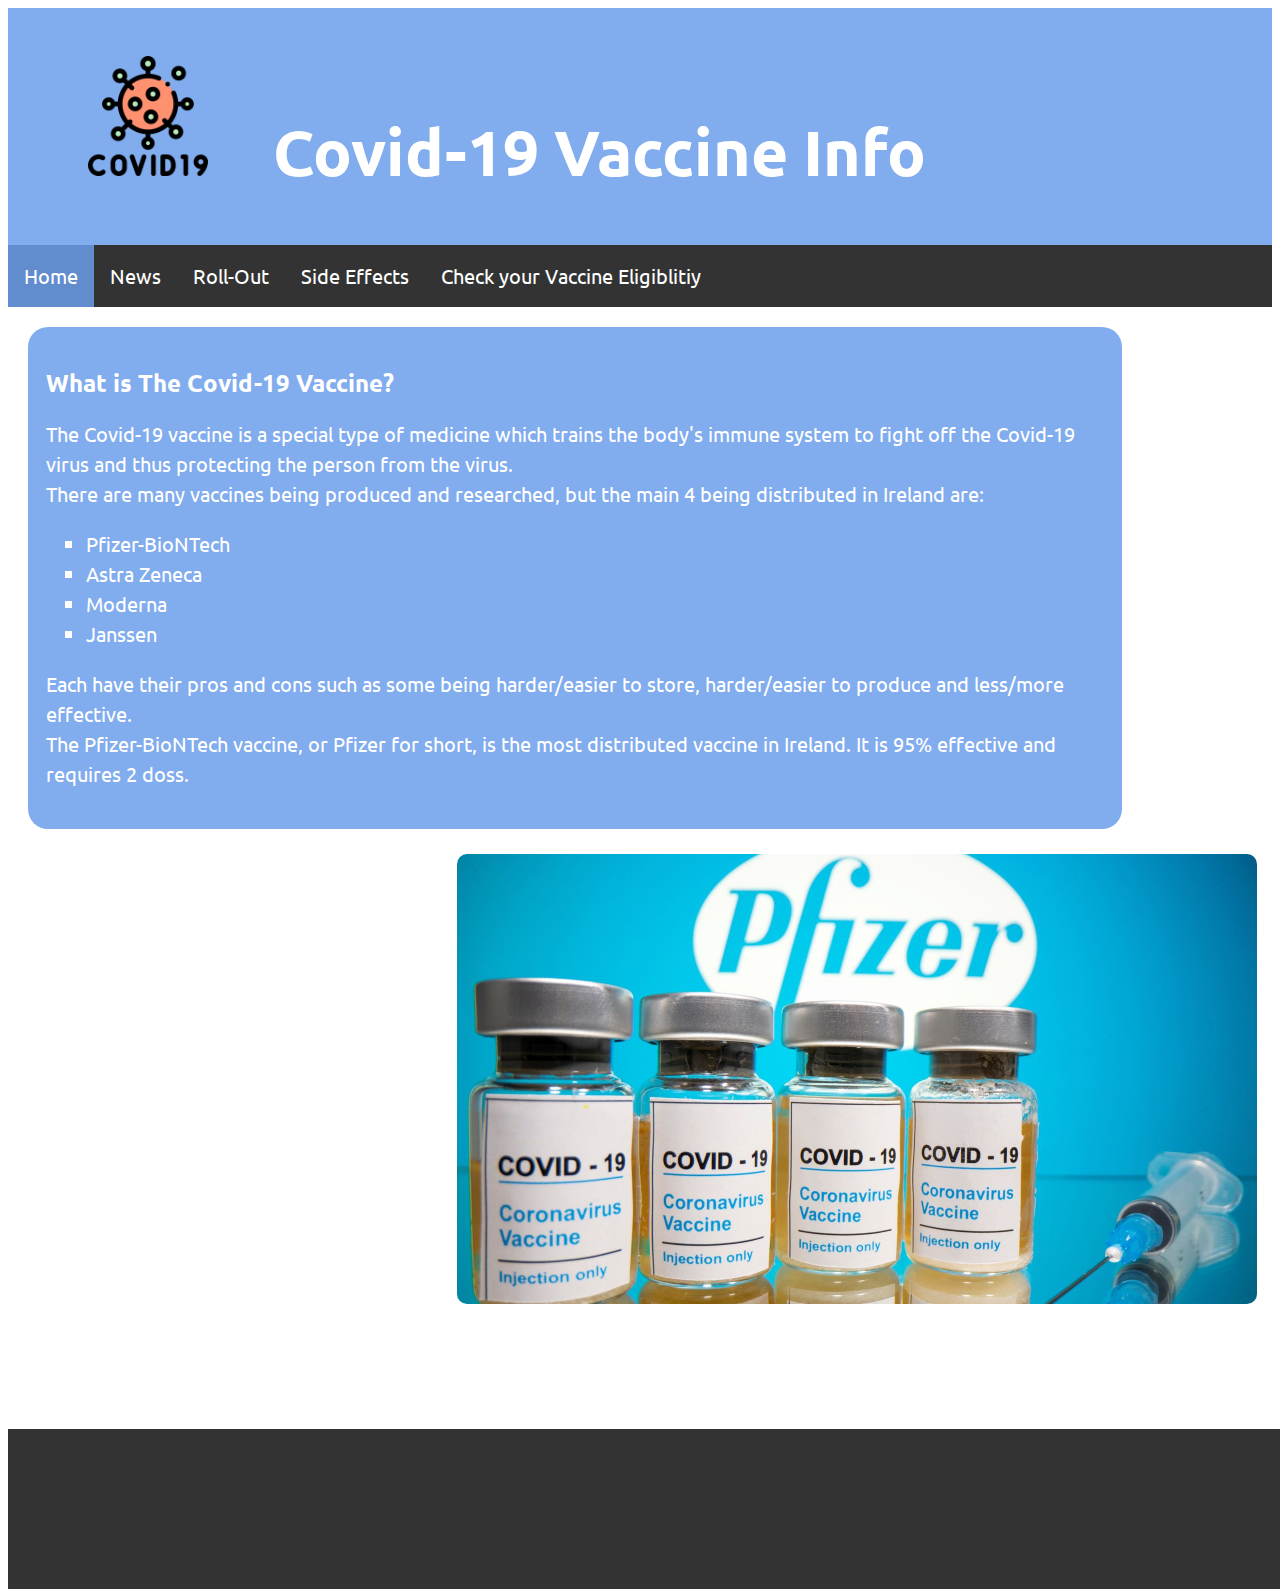
<file: Covid-19-Vaccine-Info-Page-David-Boland/index.html>
<!DOCTYPE html>
<html>
  <head>
    <meta charset="utf-8">
    <meta name="viewport" content="width=device-width">
    <title>Home - Covid Vaccine</title>
    <link href="style.css" rel="stylesheet" type="text/css" />
    <link rel="preconnect" href="https://fonts.gstatic.com">
    <link href="https://fonts.googleapis.com/css2?family=Ubuntu&display=swap" rel="stylesheet">
    <link rel="shortcut icon" href="coronavirus.png">
  </head>
  <body>
    <script src="script.js"></script>
    <div class="pageheader">
      <h1>
        <a href="index.html" style="text-decoration:none;">
          <img class="covid-icon" src="covid-19.png" alt="Covid Icon" >
        </a> 
        Covid-19 Vaccine Info</h1>
    </div>
    <ul class="navbarurls">
      <div class="navbar">
        <li class="navbarblock" ><a href="index.html" style="background-color: rgba(106, 157, 235, 0.842);">Home</a></li>
        <li class="navbarblock"><a href="news.html">News</a></li>
        <li class="navbarblock"><a href="roll-out.html">Roll-Out</a></li>
        <li class="navbarblock"><a href="sideaffects.html">Side Effects</a></li>
        <li class="navbarblock"><a href="vaccine-eligibility.html">Check your Vaccine Eligiblitiy</a></li>
      </div>
    </ul>
       
      <div class="textblocks">
        <h2>What is The Covid-19 Vaccine?</h2>
        <p class="main-p">
          The Covid-19 vaccine is a special type of medicine which trains the body's immune system to fight off the Covid-19 virus and thus protecting the person from the virus.
          <br>
          There are many vaccines being produced and researched, but the main 4 being distributed in Ireland are:
          </p>
            <ul style="list-style-type: square;">
              <li class="main-p">Pfizer-BioNTech</li>
              <li class="main-p">Astra Zeneca</li>
              <li class="main-p">Moderna </li>
              <li class="main-p">Janssen</li>
            </ul>
          <p class="main-p">
            Each have their pros and cons such as some being harder/easier to store, harder/easier to produce and less/more effective.
            <br>
            The Pfizer-BioNTech vaccine, or Pfizer for short, is the most distributed vaccine in Ireland. It is 95% effective and requires 2 doss.
          </p>
      </div>
      <div><img src="covidpfizervaccine.jpg" alt="covid vaccine" class="covid-pfizer-vaccine-image"></div>
      <footer class="footer" style="margin-top: 600px;"></footer>
  </body>
</html>
</file>
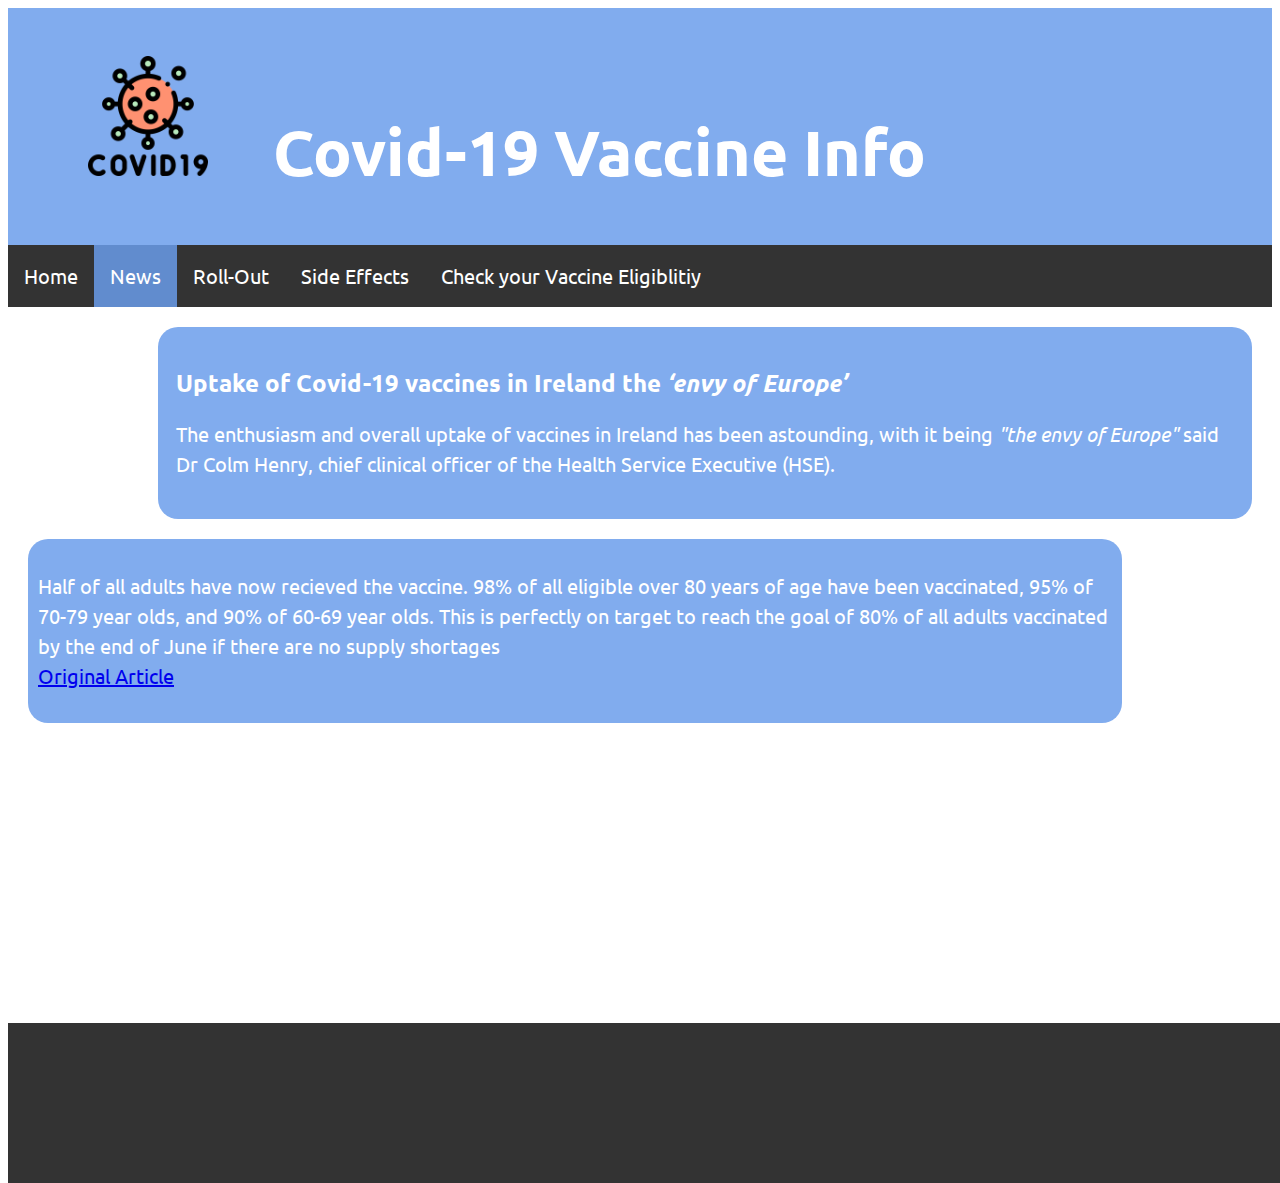
<file: Covid-19-Vaccine-Info-Page-David-Boland/news.html>
<!DOCTYPE html>
<html>
  <head>
    <meta charset="utf-8">
    <meta name="viewport" content="width=device-width">
    <title>News - Covid Vaccine</title>
    <link href="style.css" rel="stylesheet" type="text/css" />
    <link rel="preconnect" href="https://fonts.gstatic.com">
    <link href="https://fonts.googleapis.com/css2?family=Ubuntu&display=swap" rel="stylesheet">
    <link rel="shortcut icon" href="coronavirus.png">
  </head>
  <body>
      <!-- <h1> <div class="covid-icon"><img src="covid-19.png" alt="Covid Icon" style="width:100px;"></div> Covid-19 Vaccine Info</h1> -->
    <script src="script.js"></script>
    <div class="pageheader">
      <h1>
        <a href="index.html" style="text-decoration:none;">
          <img src="covid-19.png" alt="Covid Icon" class="covid-icon">
        </a> 
        Covid-19 Vaccine Info</h1>
    </div>
    <ul class="navbarurls">
      <div class="navbar">
        <li class="navbarblock"><a href="index.html">Home</a></li>
        <li class="navbarblock" ><a href="news.html" style="background-color: rgba(106, 157, 235, 0.842);">News</a></li>
        <li class="navbarblock"><a href="roll-out.html">Roll-Out</a></li>
        <li class="navbarblock"><a href="sideaffects.html">Side Effects</a></li>
        <li class="navbarblock"><a href="vaccine-eligibility.html">Check your Vaccine Eligiblitiy</a></li>
      </div>
    </ul>
    <div class="textblocks" style="float: right; margin-right:20px; margin-left:150px;">
      <h2>Uptake of Covid-19 vaccines in Ireland the <i>‘envy of Europe’</i></h2>
      <p class="main-p">The enthusiasm and overall uptake of vaccines in Ireland has been astounding, with it being <i>"the envy of Europe"</i> said Dr Colm Henry, chief clinical officer of the Health Service Executive (HSE). </p>
    </div>
    <div class="textblocks" style="padding: 12px 10px;">
      <p class="main-p"> Half of all adults have now recieved the vaccine. 98% of all eligible over 80 years of age have been vaccinated, 95% of 70-79 year olds, and 90% of 60-69 year olds. This is perfectly on target to reach the goal of 80% of all adults vaccinated by the end of June if there are no supply shortages 
        <br>
        <a href="https://www.irishtimes.com/news/health/uptake-of-covid-19-vaccines-in-ireland-the-envy-of-europe-1.4579771" style="text-align: center;">Original Article</a>
      </p>
    </div>
    <footer class="footer"></footer>
  </body>
</html>
</file>
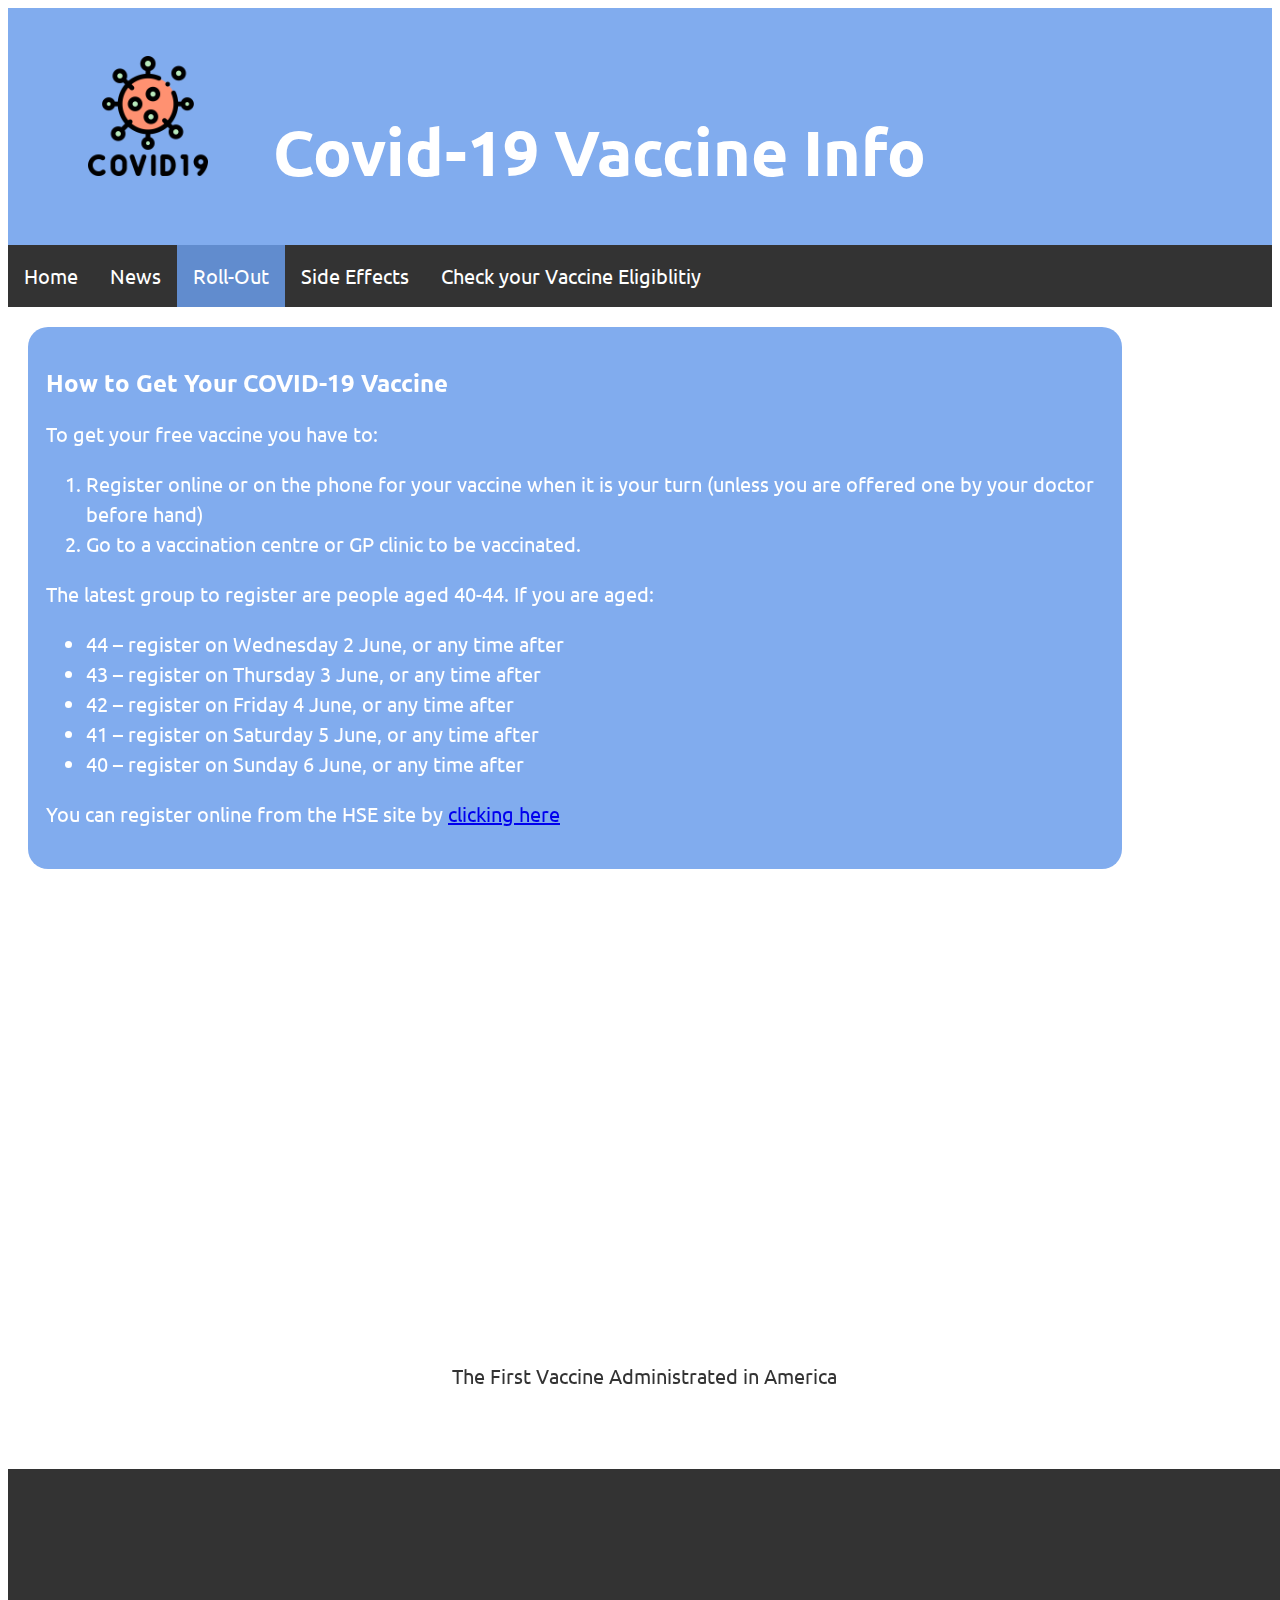
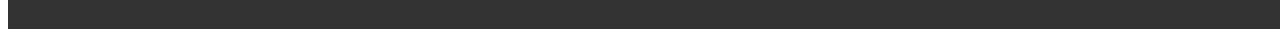
<file: Covid-19-Vaccine-Info-Page-David-Boland/roll-out.html>
<!DOCTYPE html>
<html>
  <head>
    <meta charset="utf-8">
    <meta name="viewport" content="width=device-width">
    <title>Roll-Out - Covid Vaccine</title>
    <link href="style.css" rel="stylesheet" type="text/css" />
    <link rel="preconnect" href="https://fonts.gstatic.com">
    <link href="https://fonts.googleapis.com/css2?family=Ubuntu&display=swap" rel="stylesheet">
    <link rel="shortcut icon" href="coronavirus.png">
  </head>
  <body>
    <script src="script.js"></script>
    <div class="pageheader">
      <h1>
        <a href="index.html" style="text-decoration:none;">
          <img src="covid-19.png" alt="Covid Icon" class="covid-icon">
        </a> 
        Covid-19 Vaccine Info</h1>
    </div>
    <ul class="navbarurls">
      <div class="navbar">
        <li class="navbarblock"><a href="index.html">Home</a></li>
        <li class="navbarblock"><a href="news.html">News</a></li>
        <li class="navbarblock"><a href="roll-out.html" style="background-color: rgba(106, 157, 235, 0.842);">Roll-Out</a></li>
        <li class="navbarblock"><a href="sideaffects.html">Side Effects</a></li>
        <li class="navbarblock"><a href="vaccine-eligibility.html">Check your Vaccine Eligiblitiy</a></li>
      </div>
    </ul>
    <div class="textblocks">
      <h2>How to Get Your COVID-19 Vaccine</h2>
      <p class="main-p">
        To get your free vaccine you have to:
      </p>
      <ol class="main-p">
        <li>Register online or on the phone for your vaccine when it is your turn (unless you are offered one by your doctor before hand)</li>
        <li>Go to a vaccination centre or GP clinic to be vaccinated.</li>
      </ol>
      <p class="main-p">The latest group to register are people aged 40-44. If you are aged:</p>
      <ul class="main-p">
        <li>44 – register on Wednesday 2 June, or any time after</li>
        <li>43 – register on Thursday 3 June, or any time after</li>
        <li>42 – register on Friday 4 June, or any time after</li>
        <li>41 – register on Saturday 5 June, or any time after</li>
        <li>40 – register on Sunday 6 June, or any time after</li>
      </ul>
      <p class="main-p">You can register online from the HSE site by <a href="https://vaccine.hse.ie">clicking here</a></p>
    </div>
    <div style="float: right; margin: 20px;"><iframe width="800" height="450" src="https://www.youtube.com/embed/iv30MVMOkuY" title="YouTube video player" frameborder="0" allow="accelerometer; autoplay; clipboard-write; encrypted-media; gyroscope; picture-in-picture" allowfullscreen></iframe> 
    <p class="vid-details">The First Vaccine Administrated in America</p>
    </div>
    <footer class="footer" style="margin-top:600px"></footer>
  </body>
</html>
</file>
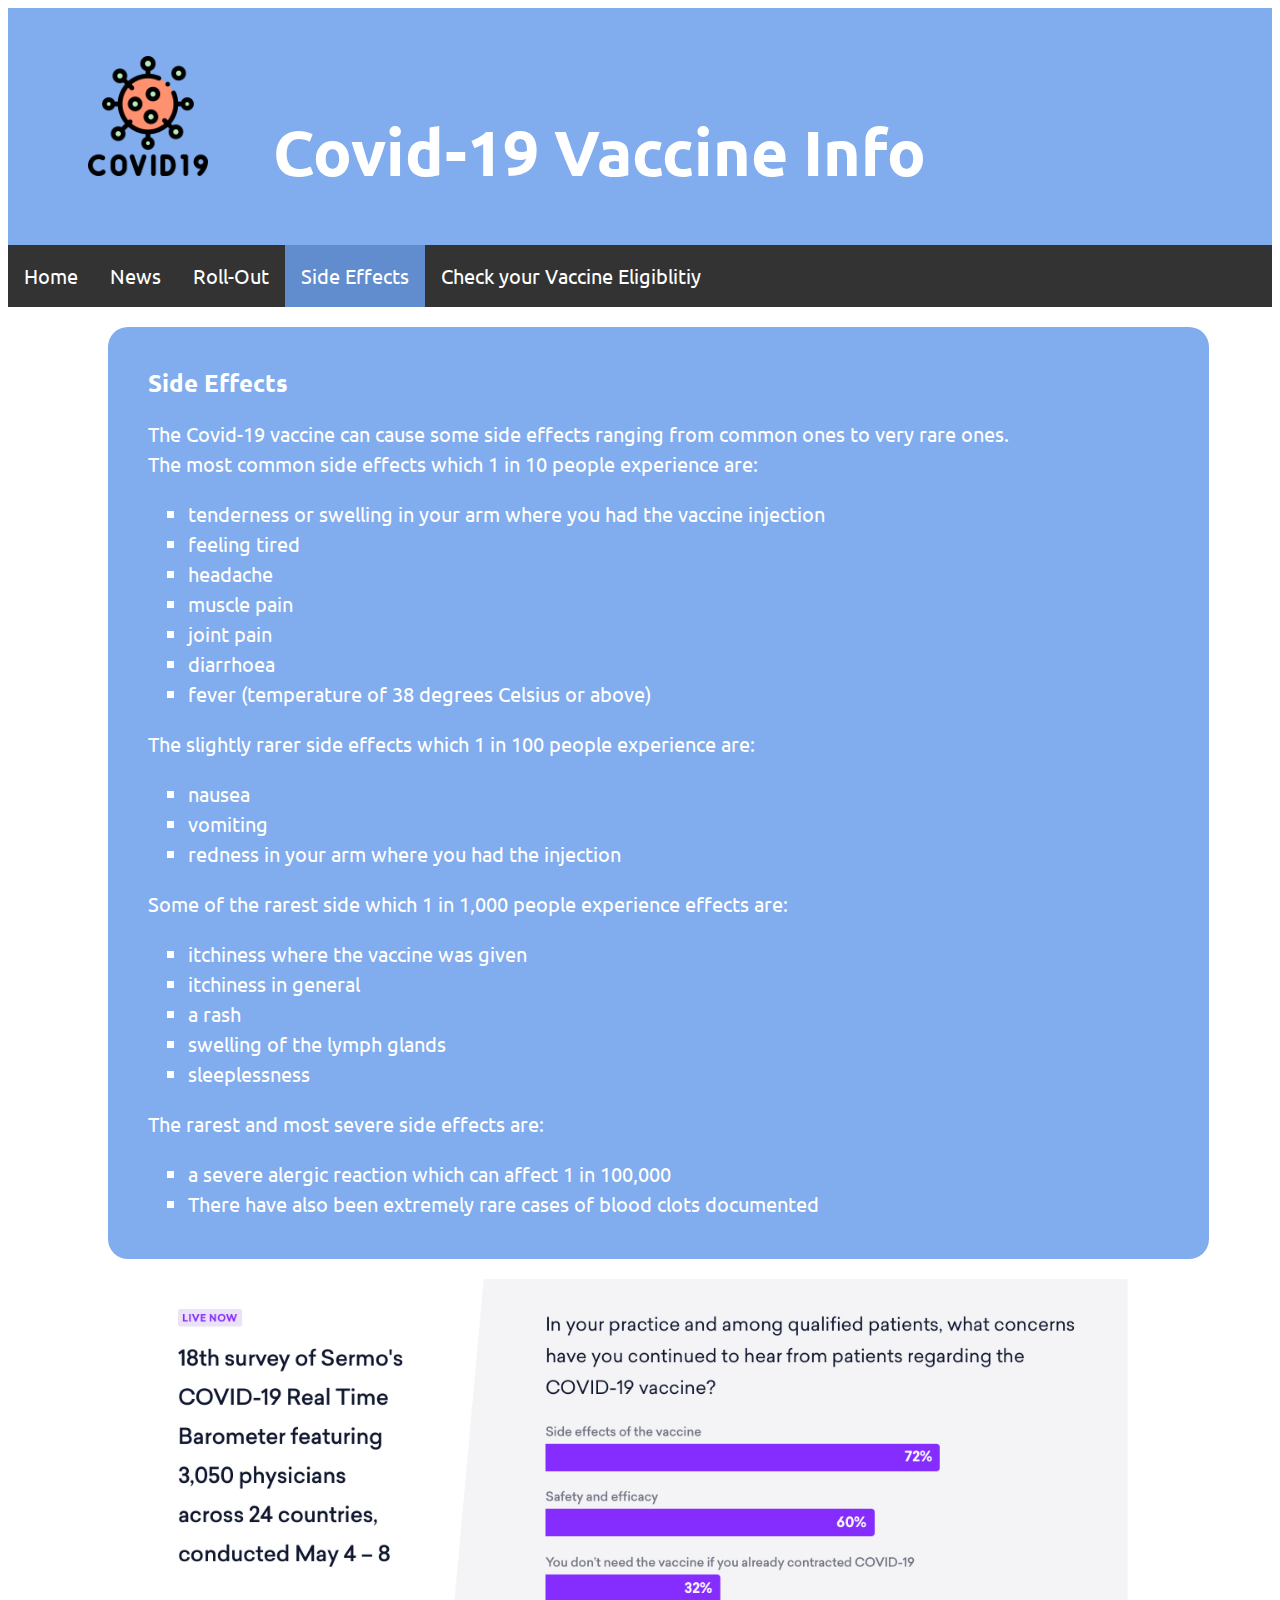
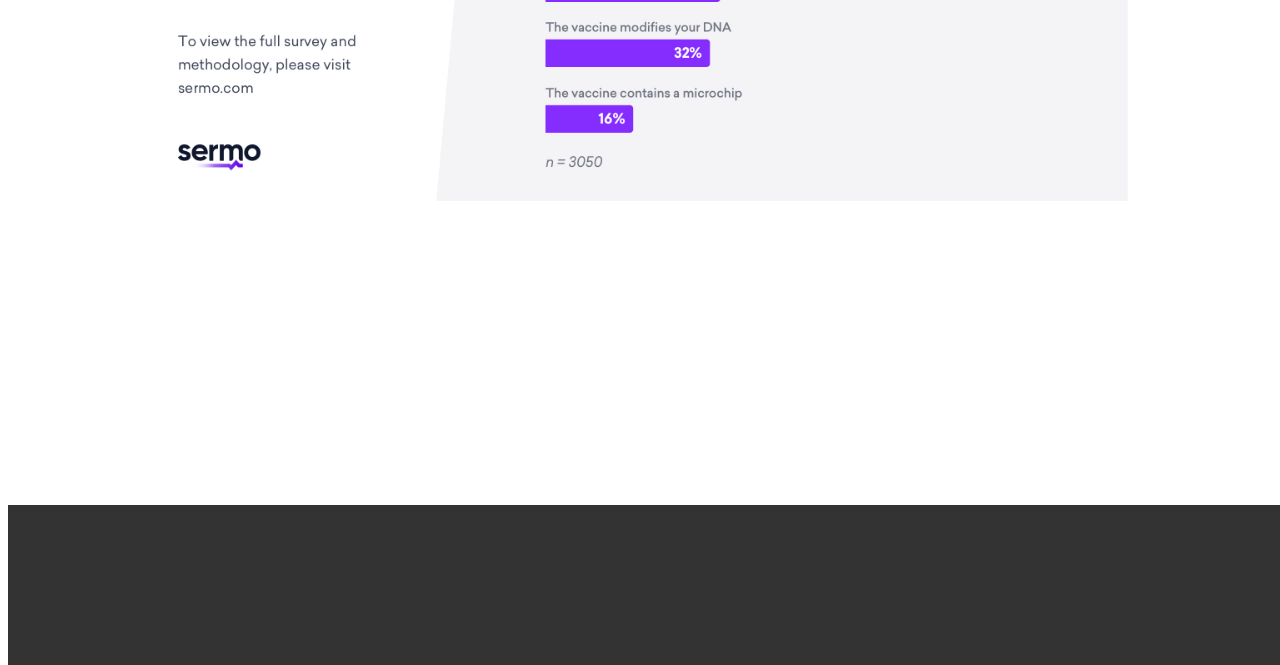
<file: Covid-19-Vaccine-Info-Page-David-Boland/sideaffects.html>
<!DOCTYPE html>
<html>
  <head>
    <meta charset="utf-8">
    <meta name="viewport" content="width=device-width">
    <title>Side Effects - Covid Vaccine</title>
    <link href="style.css" rel="stylesheet" type="text/css" />
    <link rel="preconnect" href="https://fonts.gstatic.com">
    <link href="https://fonts.googleapis.com/css2?family=Ubuntu&display=swap" rel="stylesheet">
    <link rel="shortcut icon" href="coronavirus.png">
  </head>
  <body>
    <script src="script.js"></script>
    <div class="pageheader">
      <h1>
        <a href="index.html" style="text-decoration:none;">
          <img src="covid-19.png" alt="Covid Icon" class="covid-icon">
        </a> 
        Covid-19 Vaccine Info</h1>
    </div>
    <ul class="navbarurls">
      <div class="navbar">
        <li class="navbarblock" ><a href="index.html">Home</a></li>
        <li class="navbarblock"><a href="news.html">News</a></li>
        <li class="navbarblock"><a href="roll-out.html">Roll-Out</a></li>
        <li class="navbarblock"><a href="sideaffects.html" style="background-color: rgba(106, 157, 235, 0.842);">Side Effects</a></li>
        <li class="navbarblock"><a href="vaccine-eligibility.html">Check your Vaccine Eligiblitiy</a></li>
      </div>
    </ul>
    <div class="textblocks" style="align-self: center; margin-right:20px; margin-left:100px; padding-right:200px;padding-left: 40px;">
      <h2>Side Effects</h2>
      <p class="main-p">The Covid-19 vaccine can cause some side effects ranging from common ones to very rare ones.
        <br>
        The most common side effects which 1 in 10 people experience are: </p>
        <ul class="main-p" style="list-style-type:square;">
          <li>tenderness or swelling in your arm where you had the vaccine injection</li>
          <li>feeling tired</li>
          <li>headache</li>
          <li>muscle pain</li>
          <li>joint pain</li>
          <li>diarrhoea</li>
          <li>fever (temperature of 38 degrees Celsius or above)</li>
        </ul>
        <p class="main-p">
          The slightly rarer side effects which 1 in 100 people experience are:
        </p>
        <ul class="main-p" style="list-style-type:square;">
          <li>nausea</li>
          <li>vomiting</li>
          <li>redness in your arm where you had the injection</li>
        </ul>
        <p class="main-p">
          Some of the rarest side which 1 in 1,000 people experience effects are:
        </p>
        <ul class="main-p" style="list-style-type:square;">
          <li>itchiness where the vaccine was given</li>
          <li>itchiness in general</li>
          <li>a rash</li>
          <li>swelling of the lymph glands</li>
          <li>sleeplessness</li>
        </ul>
        <p class="main-p">
          The rarest and most severe side effects are:       
        </p>
        <ul class="main-p" style="list-style-type:square;">
          <li>a severe alergic reaction which can affect 1 in 100,000</li>
          <li>There have also been extremely rare cases of blood clots documented</li>
        </ul>
    </div>
   <img src="sideeffectschart.jpg" alt="Side Effects Chart" class="chart">
    <footer class="footer" style="margin-top: 300px;"></footer>
  </body>
</html>
</file>
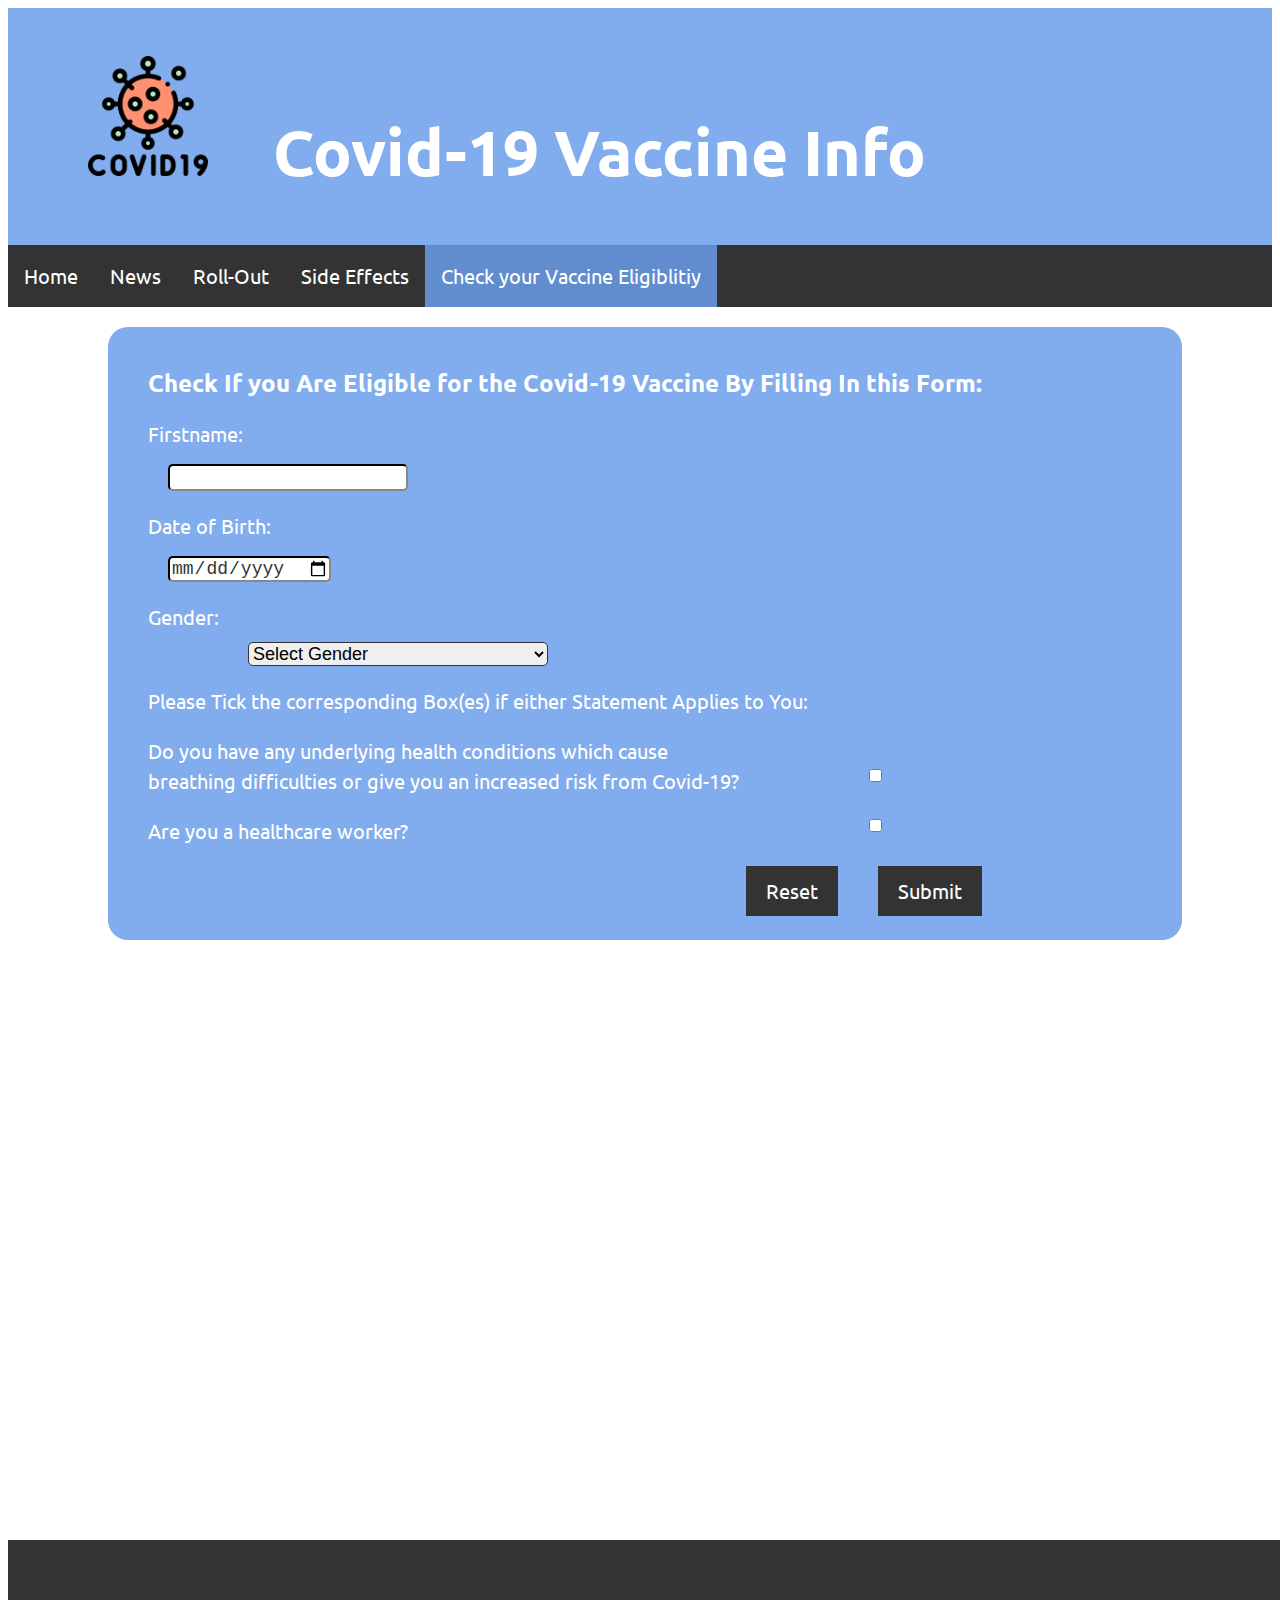
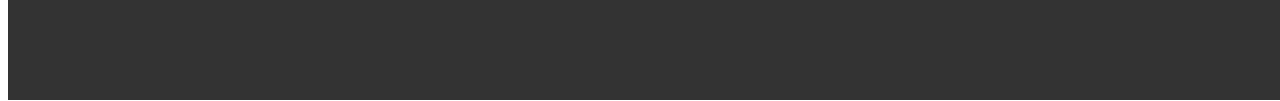
<file: Covid-19-Vaccine-Info-Page-David-Boland/vaccine-eligibility.html>
<!DOCTYPE html>
<html>
  <head>
    <meta charset="utf-8">
    <meta name="viewport" content="width=device-width">
    <title>Check Eligibility - Covid Vaccine</title>
    <link href="style.css" rel="stylesheet" type="text/css" />
    <link rel="preconnect" href="https://fonts.gstatic.com">
    <link href="https://fonts.googleapis.com/css2?family=Ubuntu&display=swap" rel="stylesheet">
    <link rel="shortcut icon" href="coronavirus.png">
  </head>
  <body>
    <script src="script.js">
    </script>
    <div class="pageheader">
      <h1>
        <a href="index.html" style="text-decoration:none;">
          <img class="covid-icon" src="covid-19.png" alt="Covid Icon" >
        </a> 
        Covid-19 Vaccine Info</h1>
    </div>
    <ul class="navbarurls">
      <div class="navbar">
        <li class="navbarblock" ><a href="index.html">Home</a></li>
        <li class="navbarblock"><a href="news.html">News</a></li>
        <li class="navbarblock"><a href="roll-out.html">Roll-Out</a></li>
        <li class="navbarblock"><a href="sideaffects.html">Side Effects</a></li>
        <li class="navbarblock"><a href="vaccine-eligibility.html" style="background-color: rgba(106, 157, 235, 0.842);">Check your Vaccine Eligiblitiy</a></li>
      </div>
    </ul>
    <div class="textblocks" style="align-self: center; margin-right:20px; margin-left:100px; padding-right:200px;padding-left: 40px;" id="formdiv">
      <h2>Check If you Are Eligible for the Covid-19 Vaccine By Filling In this Form:</h2>
      <form>
              <!-- Name -->
        <label for="Name" class="main-p ">Firstname:</label> 
        <br>
        <input type="text" id="namebox" class="textbox" maxlength="40" value="">
        <br>
        <label for="Name" class="boxlabels" id="namelabel">*Please enter your Firstname</label>
        <br>
          <!-- DOB -->
        <label for="Date of Birth" class="main-p ">Date of Birth:</label>
        <br>
        <input type="date" class="datebox" id="dobbox" >
        <br>
        <label for="Date of Birth" class="boxlabels" id="datelabel">*Please enter a valid Date of Birth</label>
        <br>
          <!-- Gender -->
        <label for="Gender" class="main-p ">Gender:</label>
        <br>
        <select name="province" id="gender" class="textbox" style="margin-left:100px; width:300px; margin-top:10px;">
          <option value="No Input" style="color: gray;">Select Gender</option>
          <option value="male" >Male</option>
          <option value="female">Female</option>
        </select>
        <br>
       
        <label for="Gender" class="boxlabels" id="genderlabel">*Please select a gender</label>
        <br>
          <!-- Health Conditions -->
        <label for="" class="main-p">Please Tick the corresponding Box(es) if either Statement Applies to You: </label>
       <br><br>
        <label for="healthconditions" class="main-p ">Do you have any underlying health conditions which cause <br> breathing difficulties or give you an increased risk from Covid-19?</label> <input type="checkbox" class="checkboxselect" id="healthconditions">
        <br> <br>
        <label for="healthworker" class="main-p">Are you a healthcare worker?</label> <input type="checkbox" class="checkboxselect" id="healthworker">
        <br> <br>
        <input type="button" class="button" onclick="getResults();" value="Submit">
        <input type="reset" class="button">
      </form>
    </div>
    <div class="textblocks" style="align-self: center; margin-right:20px; margin-left:100px; padding-right:200px;padding-left: 40px; display:none;" id="resultsdiv">
      <h2>Results:</h2>
      <ul class="main-p">
        <li id="name"></li>
        <li id="timeresult"></li>
      </ul>
    </div>
    <footer class="footer" style="margin-top: 600px;"></footer>
  </body>
</html>
</file>
<file: Covid-19-Vaccine-Info-Page-David-Boland/style.css>
.pageheader {
  background-color: rgba(106, 157, 235, 0.842);
  padding-top: 5px;
  padding-bottom: 10px;
  margin: 0;
  border-width: 1px;
}

h1 {
  color: white;
  font-family: 'Ubuntu';
  font-size: 64px;
  margin-left: 40px;
}

.covid-icon {
  margin-left: 40px;
  width: 120px;
  margin-right: 50px;
  transition: width .5s;
}

.covid-icon:hover {
  margin-left: 40px;
  width: 130px;
  transition: width .5s;
  margin-right: 50px;
}

.navbarblock {
  float: left;
}

.navbar a{
  text-decoration: none;
  display: block;
  padding: 18px 16px;
  margin: 0px;
  font-family: 'Ubuntu';
  color: #ffffff;
  font-size: 20px;
  transition: padding 0.2s;
}

.navbarurls {
  list-style-type: none;
  margin: 0;
  padding: 0;
  overflow: hidden;
  background-color: #333;
  position: sticky;
  top: 0;
}

.navbar a:hover {
  background-color: grey;
  padding-right:32px;
  transition: padding 0.2s;
}

.textblocks {
  background-color: rgba(106, 157, 235, 0.842);
  font-family: 'Ubuntu';
  color: white;
  padding: 20px 18px;
  margin-right: 150px;
  margin-left: 20px;
  margin-top: 20px;
  margin-bottom: 0px;
  border-radius: 20px;
  display: inline-block;
}

.main-p {
  font-size: 20px;
  line-height: 30px
}

.covid-pfizer-vaccine-image {
  float: right;
  margin-top: 25px;
  margin-right: 15px;
  border-radius: 10px;
  width: 800px;
}

.footer {
  padding: 80px 80px;
  background-color: #333;
  width: 87.5%;
  margin-top: 300px;
  position: absolute;
}

.vid-details {
  color: #333;
  font-size: 20px;
  font-family: 'Ubuntu'
}

.chart {
  width:1000px; 
  margin-top: 20px; 
  margin-left: 120px;
  transition: width .5s;
}

.chart:hover {
  width:1200px; 
  height: auto;
  margin-top: 20px; 
  margin-left: 80px;
  transition: width .5s;
}

.textbox {
  margin-left: 20px;
  margin-top: 15px;
  border-color:  #333;
  border-radius: 5px;
  font-size: 18px;
}

.datebox {
  margin-left: 20px;
  margin-top: 15px;
  border-color:  #333;
  border-radius: 5px;
  font-size: 18px;
  color: #333
}

.boxlabels {
  font-family: 'Ubuntu';
  font-size: 16px;
  color: rgb(230, 38, 38);
  display: none;
}


.checkboxselect {
  float: right;
  margin-right: 100px;
}

.button {
  color: white;
  border-radius: 0px;
  border: none;
  font-family: 'Ubuntu'; 
  font-size: 20px;
  padding: 12px 20px;
  float: right;
  background-color: #333;
  margin-left: 40px;
  margin-bottom: 4px;
}

.button:hover {
  background-color: grey;
  padding: 14px 24px;
  transition: padding 0.2s;
  margin-left: 34px;
  margin-bottom: 0px;
}
</file>
